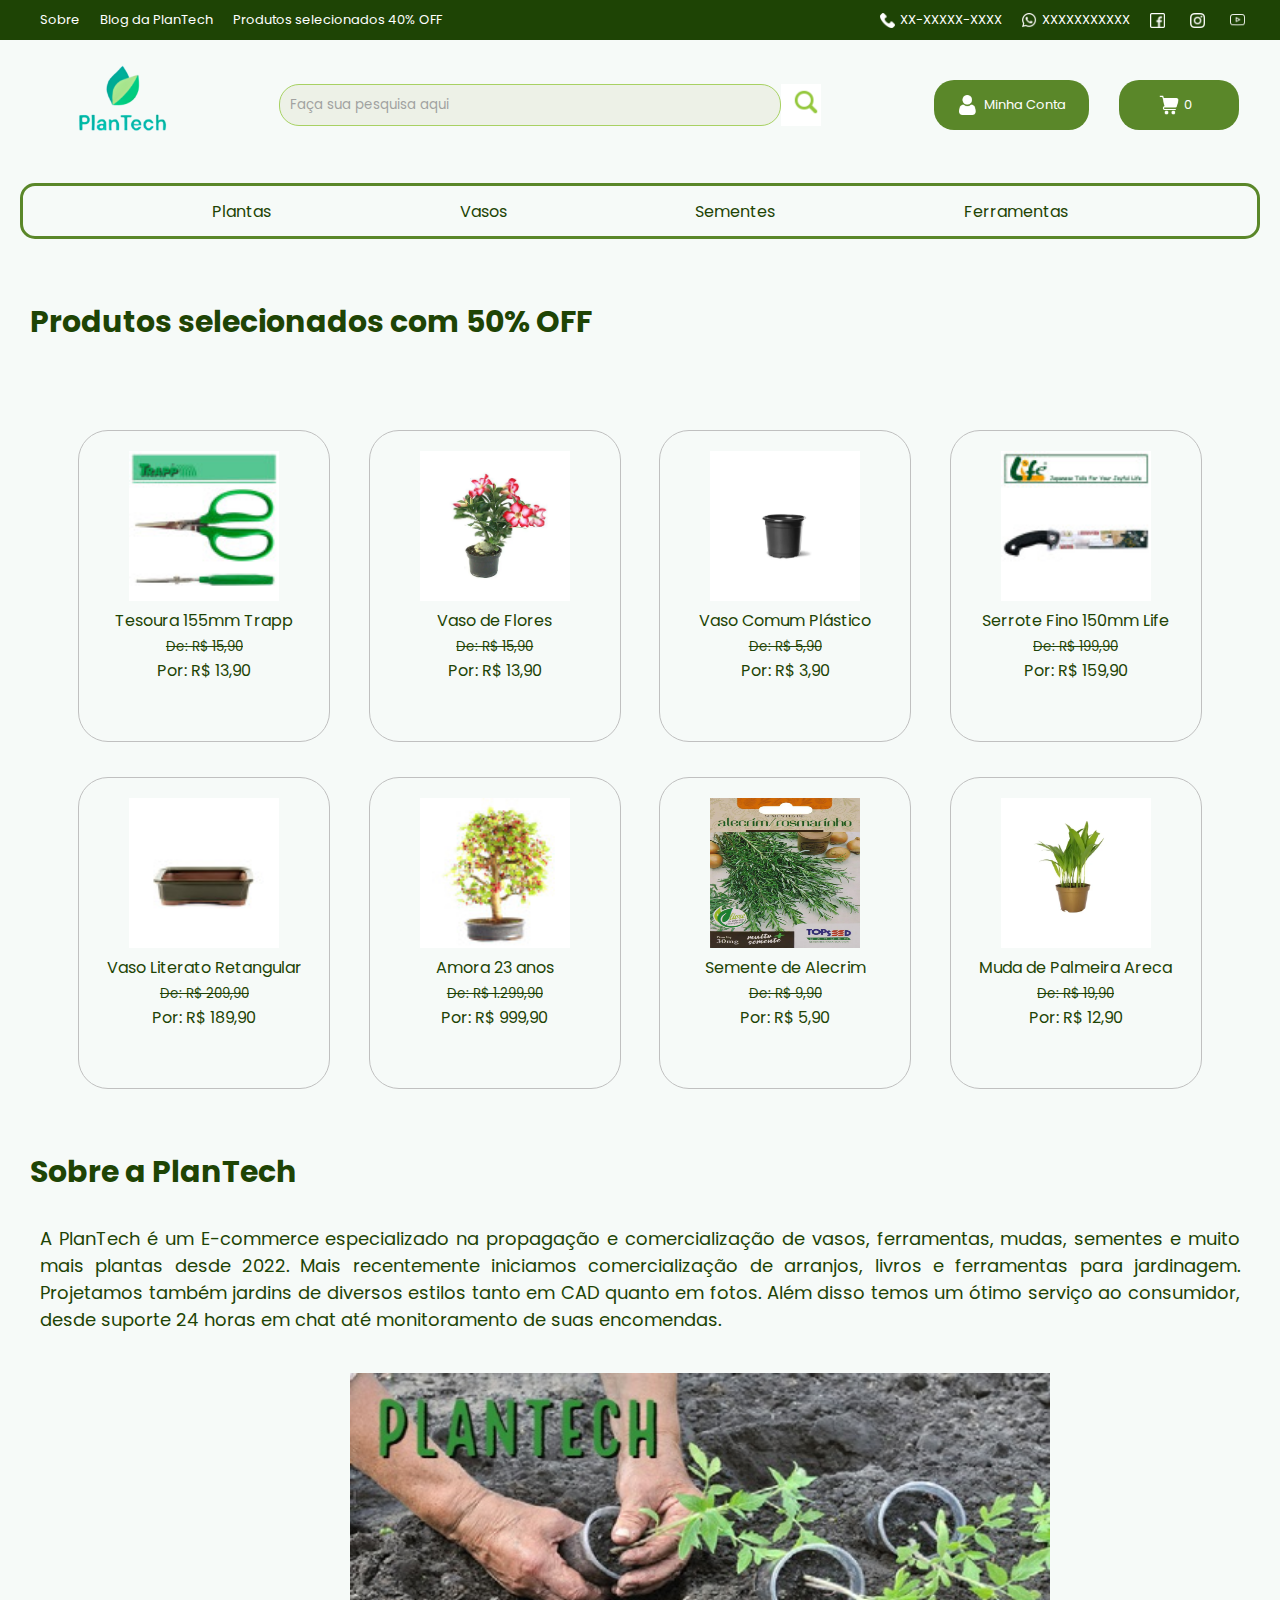
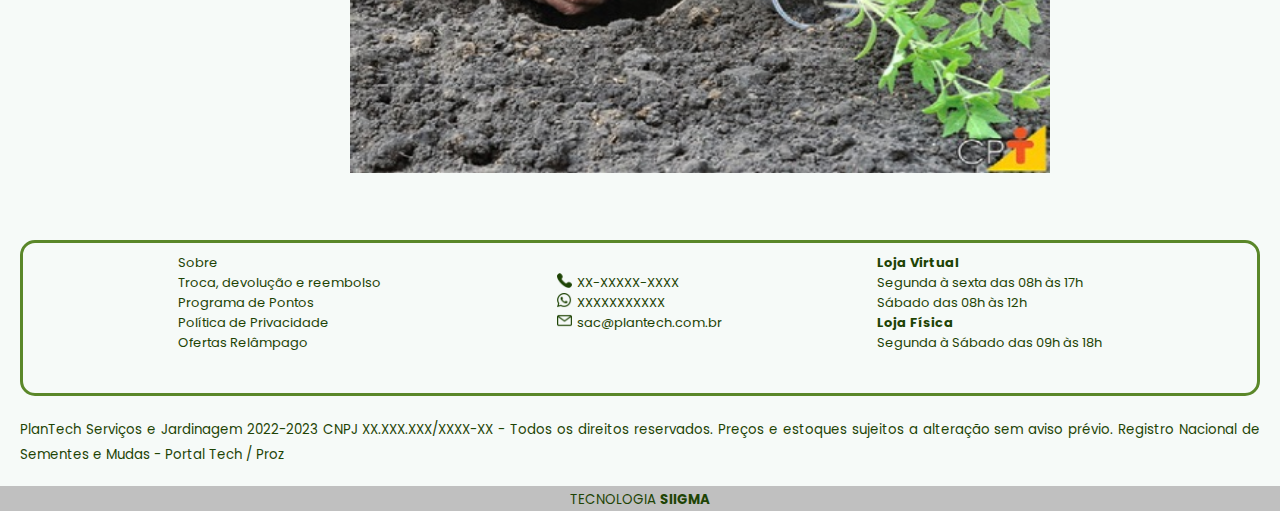
<file: html/index.html>
<!DOCTYPE html>
<html lang="en">
<head>
    <meta charset="UTF-8">
    <meta http-equiv="X-UA-Compatible" content="IE=edge">
    <meta name="viewport" content="width=device-width, initial-scale=1.0">
    <link rel="icon" href="../img/icones_logos/logo.png">
    <title>PlanTech</title>
    <link rel="stylesheet" href="../css/index.css">
    <link rel="preconnect" href="https://fonts.googleapis.com">
    <link rel="preconnect" href="https://fonts.gstatic.com" crossorigin>
    <link href="https://fonts.googleapis.com/css2?family=Poppins:ital,wght@0,200;0,400;1,200&display=swap" rel="stylesheet">
    <script src="../js/index.js" defer></script>
</head>
<body>
    <header>
        <div id="primeiro-header">
            <div id="flex-header-1">
                <p class="texto-header hover">Sobre</p>
                <p class="texto-header hover">Blog da PlanTech</p>
                <p class="texto-header hover">Produtos selecionados 40% OFF</p>
            </div>
            <div id="flex-header-2">
                <img class="icons-header" src="../img/icones_logos/icon-fone.png" alt="icon-telefone">
                <p class="hover">XX-XXXXX-XXXX</P>
                <img class="icons-header" src="../img/icones_logos/icon-whatsapp.png" alt="icon-whatsapp">
                <p class="hover">XXXXXXXXXXX</p>
                <img class="icons-header hover" src="../img/icones_logos/icon-facebook.png" alt="icon-facebook">
                <img class="icons-header hover" src="../img/icones_logos/icon-instagram.png" alt="icon-instagram">
                <img class="icons-header hover" style="margin-top: 3.9px;" src="../img/icones_logos/icon-youtube.png" alt="icon-youtube">
                
            </div>
        </div>
        <div id="input">
            <a href="index.html"><img id="imagem-input" src="../img/icones_logos/logo.png" alt="icon-plantech"></a>
            <form style="display:flex" action="">
                <input type="text" placeholder="Faça sua pesquisa aqui">
                <button><img src="../img/icones_logos/icon-lupa.png" alt="icon-lupa" id="lupa"></button>
            </form>
            <div id="user-carrinho">
                <div>
                    <a class="hover" id="user" href="minha-conta.html">
                        <img class="icon-user-carrinho" src="../img/icones_logos/icon-user.png" alt="icon-user">
                        <p>Minha Conta</p>
                    </a>
                </div>
                <div>
                    <a class="hover" id="carrinho" href="carrinho.html">
                        <img class="icon-user-carrinho" src="../img/icones_logos/icon-carrinho.png" alt="icon-carrinho">
                        <p id="quantidade-carrinho">0</p>
                    </a>
                </div>
            </div>        
        </div>    
        <nav>
            <ul id="lista-nav">
                <a href="plantas.html"><li class="hover nav-header">Plantas</li></a>
                <a href="vasos.html"><li class="hover nav-header">Vasos</li></a>
                <a href="sementes.html"><li class="hover nav-header">Sementes</li></a>
                <a href="acessorios.html"><li class="hover nav-header">Ferramentas</li></a>
            </ul>
        </nav>
    </header>
    <main>
        <h1 id="index-h1">Produtos selecionados com 50% OFF</h1>
        <div>
            <div id="div-pai" class="div-pai-produtos">
                <div id="div-produtos" class="produtos-index">
                    <img class="img-produtos-index" src="../img/index_img/index-1.jpg" alt="Produtos">
                    <p class="text-produtos">Tesoura 155mm Trapp</p>
                    <small><s class="text-produtos">De: R$ 15,90</s></small>
                    <p class="text-produtos">Por: R$ 13,90</p>
                    <p id="botao-produtos" class="invisible">Adicionar ao Carrinho</p>
                </div>
            </div>
        </div>
        <article>
            <h2 id="index-h2">Sobre a PlanTech</h2>
            <p id="p-article">A PlanTech é um E-commerce especializado na propagação e comercialização de vasos, ferramentas, mudas, sementes e muito mais plantas desde 2022. Mais recentemente iniciamos comercialização de arranjos, livros e ferramentas para jardinagem. Projetamos também jardins de diversos estilos tanto em CAD quanto em fotos. Além disso temos um ótimo serviço ao consumidor, desde suporte 24 horas em chat até monitoramento de suas encomendas.</p>
                <img class="imagens-sobre" src="../img/index_img/index-imagens-plantech2.jpg"" alt="imagens-sobre-nos">
        </article>
    </main>
    <footer>
        <div id="primeiro-rodape">
            <ul class="style-texto">
                <li>Sobre</li>
                <li>Troca, devolução e reembolso</li>
                <li>Programa de Pontos</li>
                <li>Política de Privacidade</li>
                <li>Ofertas Relâmpago</li>
            </ul>
            <div>
                <section class="sections style-texto">
                    <img class="icons-header" src="../img/icones_logos/verde-telefone.png" alt="icon-telefone">
                    <p>XX-XXXXX-XXXX</p>
                </section>
                <section class="sections style-texto">
                    <img class="icons-header" src="../img/icones_logos/verde-whatsapp.png" alt="icon-whatsapp">
                    <p>XXXXXXXXXXX</p>
                </section>
                <section class="sections style-texto">
                    <img class="icons-header" src="../img/icones_logos/verde-email.png" alt="icon-email">
                    <p>sac@plantech.com.br</p>
                </section>
            </div>
            <div class="style-texto">
                <p><strong>Loja Virtual</strong></p>
                <p>Segunda à sexta das 08h às 17h</p>
                <p>Sábado das 08h às 12h</p>
                <p><strong>Loja Física</strong></p>
                <p>Segunda à Sábado das 09h às 18h</p>
            </div>
        </div>
        <p id="coment-rodape"><small>PlanTech Serviços e Jardinagem 2022-2023 CNPJ XX.XXX.XXX/XXXX-XX - Todos os direitos reservados. Preços e estoques sujeitos a alteração sem aviso prévio. Registro Nacional de Sementes e Mudas - Portal Tech / Proz</small></p>
        <p id="ultimo-rodape"><small>TECNOLOGIA <strong>SIIGMA</strong></small></p>
    </footer>
</body>
</html>
</file>
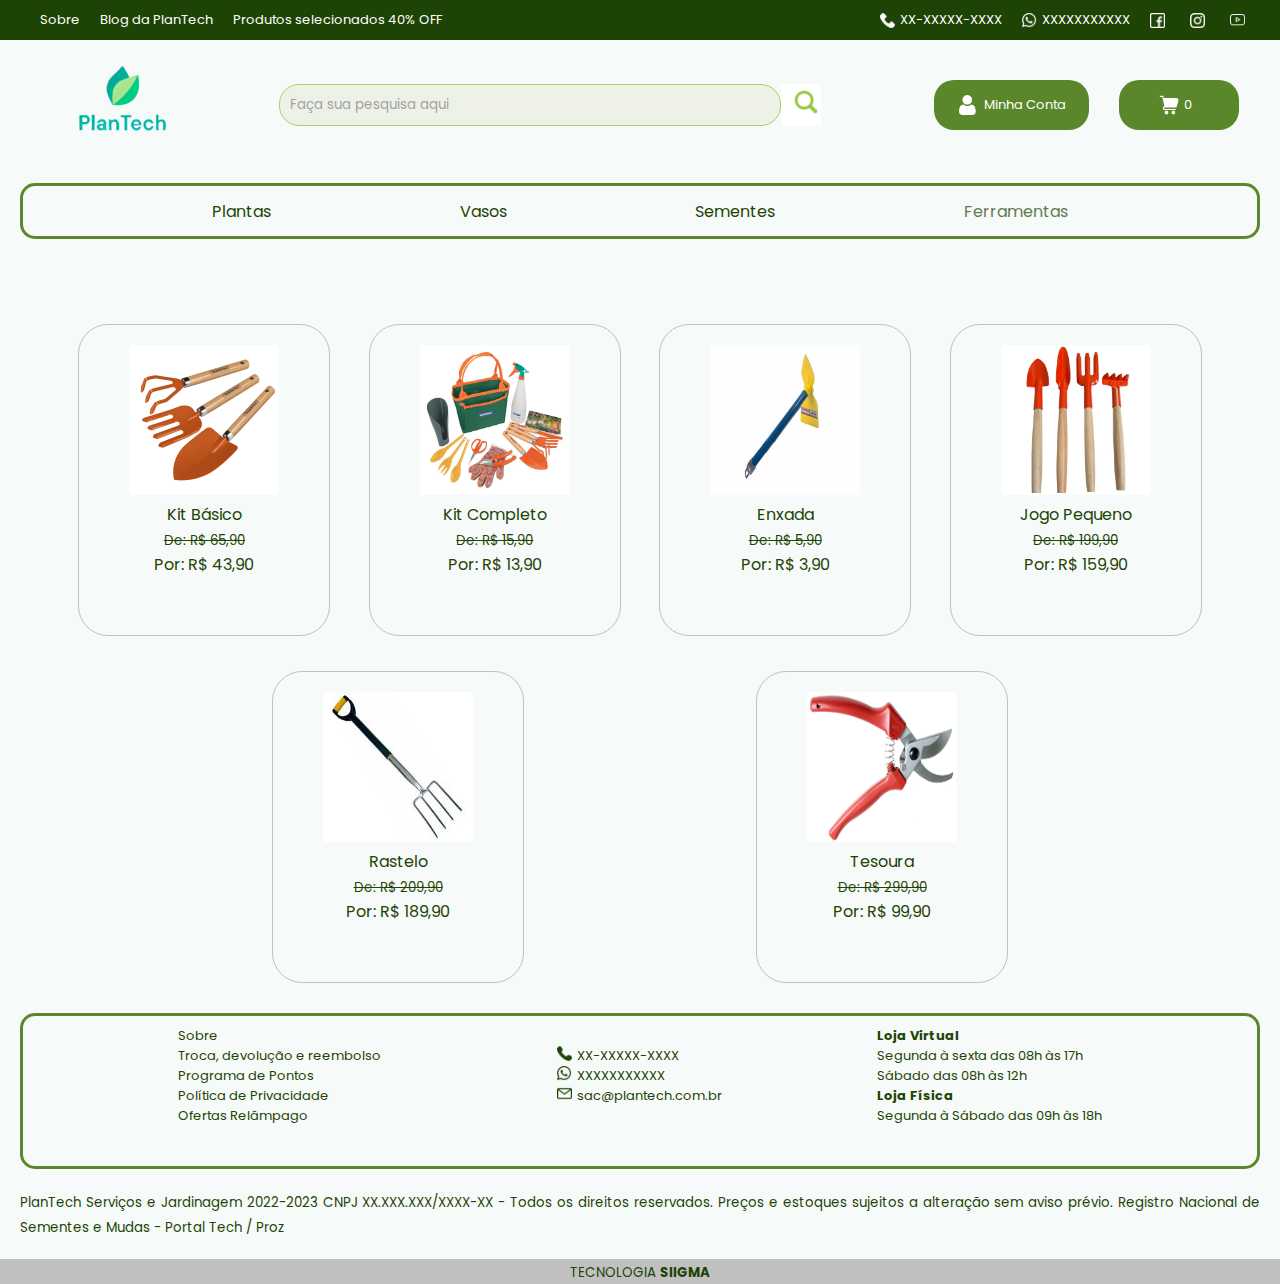
<file: html/acessorios.html>
<!DOCTYPE html>
<html lang="en">
<head>
    <meta charset="UTF-8">
    <meta http-equiv="X-UA-Compatible" content="IE=edge">
    <meta name="viewport" content="width=device-width, initial-scale=1.0">
    <link rel="icon" href="../img/icones_logos/logo.png">
    <title>Acessórios - PlanTech</title>
    <link rel="stylesheet" href="../css/index.css">
    <link rel="preconnect" href="https://fonts.googleapis.com">
    <link rel="preconnect" href="https://fonts.gstatic.com" crossorigin>
    <link href="https://fonts.googleapis.com/css2?family=Poppins:ital,wght@0,200;0,400;1,200&display=swap" rel="stylesheet">
    <script src="../js/acessorios.js" defer></script>
</head>
<body>
    <header>
        <div id="primeiro-header">
            <div id="flex-header-1">
                <p class="texto-header hover">Sobre</p>
                <p class="texto-header hover">Blog da PlanTech</p>
                <p class="texto-header hover">Produtos selecionados 40% OFF</p>
            </div>
            <div id="flex-header-2">
                <img class="icons-header" src="../img/icones_logos/icon-fone.png" alt="icon-telefone">
                <p class="hover">XX-XXXXX-XXXX</P>
                <img class="icons-header" src="../img/icones_logos/icon-whatsapp.png" alt="icon-whatsapp">
                <p class="hover">XXXXXXXXXXX</p>
                <img class="icons-header hover" src="../img/icones_logos/icon-facebook.png" alt="icon-facebook">
                <img class="icons-header hover" src="../img/icones_logos/icon-instagram.png" alt="icon-instagram">
                <img class="icons-header hover" style="margin-top: 3.9px;" src="../img/icones_logos/icon-youtube.png" alt="icon-youtube">
                
            </div>
        </div>
        <div id="input">
            <a href="index.html"><img id="imagem-input" src="../img/icones_logos/logo.png" alt="icon-plantech"></a>
            <form style="display:flex" action="">
                <input type="text" placeholder="Faça sua pesquisa aqui">
                <button><img src="../img/icones_logos/icon-lupa.png" alt="icon-lupa" id="lupa"></button>
            </form>
            <div id="user-carrinho">
                <div>
                    <a class="hover" id="user" href="minha-conta.html">
                        <img class="icon-user-carrinho" src="../img/icones_logos/icon-user.png" alt="icon-user">
                        <p>Minha Conta</p>
                    </a>
                </div>
                <div>
                    <a class="hover" id="carrinho" href="carrinho.html">
                        <img class="icon-user-carrinho" src="../img/icones_logos/icon-carrinho.png" alt="icon-carrinho">
                        <p>0</p>
                    </a>
                </div>
            </div>        
        </div>    
        <nav>
            <ul id="lista-nav">
                <a href="plantas.html"><li class="hover nav-header">Plantas</li></a>
                <a href="vasos.html"><li class="hover nav-header">Vasos</li></a>
                <a href="sementes.html"><li class="hover nav-header">Sementes</li></a>
                <a href="acessorios.html"><li class="hover nav-header" style="opacity: 0.7;
                    cursor: pointer;">Ferramentas</li></a>
            </ul>
        </nav>
    </header>
    <main>
        <div>
            <div id="div-pai" class="div-pai-produtos">
                <div id="div-produtos" class="produtos-index">
                    <img class="img-produtos-index" src="../img/acessorios_img/basico.jpg" alt="Produtos">
                    <p class="text-produtos">Kit Básico</p>
                    <small><s class="text-produtos">De: R$ 65,90</s></small>
                    <p class="text-produtos">Por: R$ 43,90</p>
                    <p id="botao-produtos" class="invisible">Adicionar ao Carrinho</p>
                </div>
            </div>    
        </div>
    </main>
    <footer>
        <div id="primeiro-rodape">
            <ul class="style-texto">
                <li>Sobre</li>
                <li>Troca, devolução e reembolso</li>
                <li>Programa de Pontos</li>
                <li>Política de Privacidade</li>
                <li>Ofertas Relâmpago</li>
            </ul>
            <div>
                <section class="sections style-texto">
                    <img class="icons-header" src="../img/icones_logos/verde-telefone.png" alt="icon-telefone">
                    <p>XX-XXXXX-XXXX</p>
                </section>
                <section class="sections style-texto">
                    <img class="icons-header" src="../img/icones_logos/verde-whatsapp.png" alt="icon-whatsapp">
                    <p>XXXXXXXXXXX</p>
                </section>
                <section class="sections style-texto">
                    <img class="icons-header" src="../img/icones_logos/verde-email.png" alt="icon-email">
                    <p>sac@plantech.com.br</p>
                </section>
            </div>
            <div class="style-texto">
                <p><strong>Loja Virtual</strong></p>
                <p>Segunda à sexta das 08h às 17h</p>
                <p>Sábado das 08h às 12h</p>
                <p><strong>Loja Física</strong></p>
                <p>Segunda à Sábado das 09h às 18h</p>
            </div>
        </div>
        <p id="coment-rodape"><small>PlanTech Serviços e Jardinagem 2022-2023 CNPJ XX.XXX.XXX/XXXX-XX - Todos os direitos reservados. Preços e estoques sujeitos a alteração sem aviso prévio. Registro Nacional de Sementes e Mudas - Portal Tech / Proz</small></p>
        <p id="ultimo-rodape"><small>TECNOLOGIA <strong>SIIGMA</strong></small></p>
    </footer>
</body>
</html>
</file>
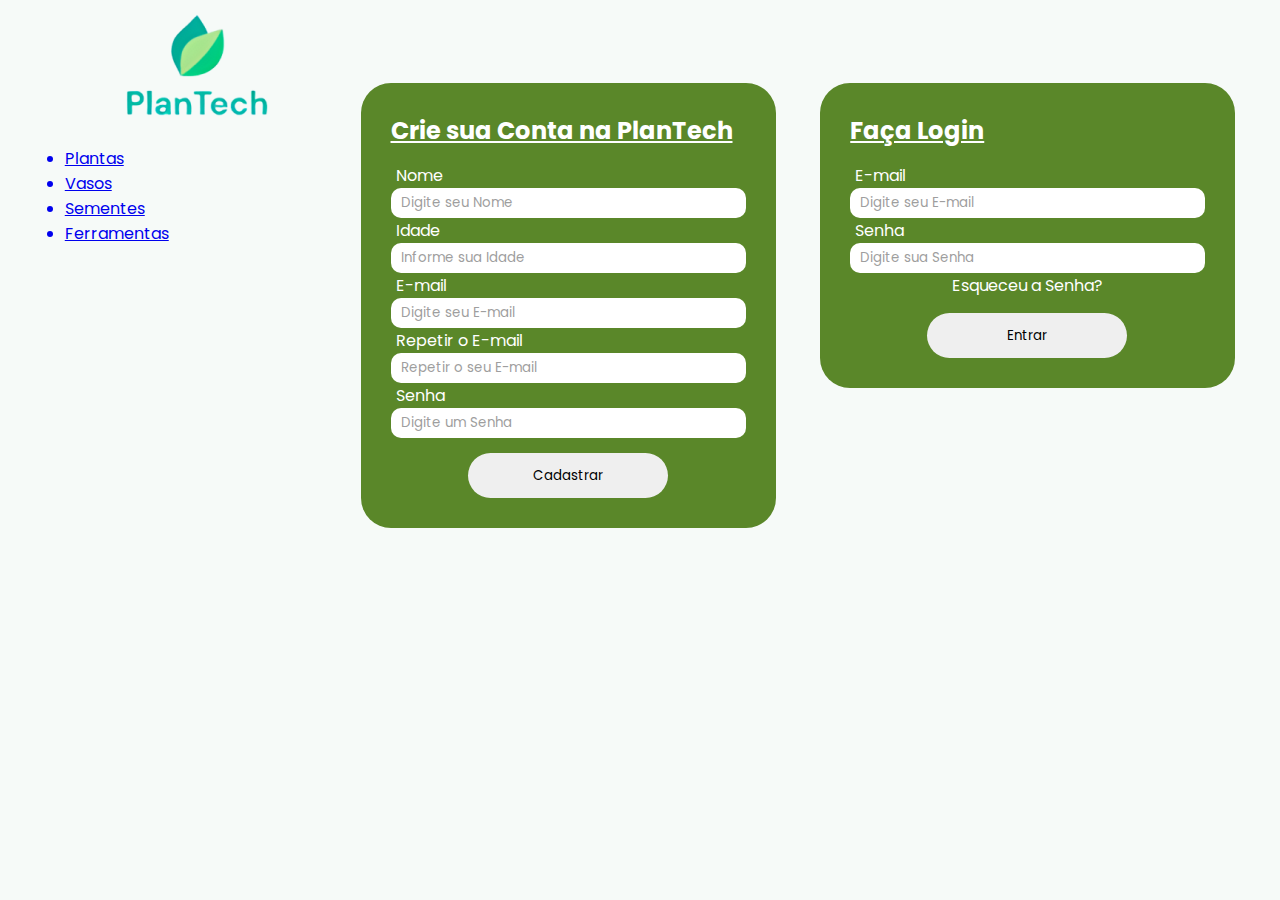
<file: html/minha-conta.html>
<!DOCTYPE html>
<html lang="en">
<head>
    <meta charset="UTF-8">
    <meta http-equiv="X-UA-Compatible" content="IE=edge">
    <meta name="viewport" content="width=device-width, initial-scale=1.0">
    <title>PlanTech - Cadastro/Login</title>
    <link rel="icon" href="../img/icones_logos/logo.png">
    <link rel="preconnect" href="https://fonts.googleapis.com">
    <link rel="preconnect" href="https://fonts.gstatic.com" crossorigin>
    <link href="https://fonts.googleapis.com/css2?family=Poppins:ital,wght@0,200;0,400;1,200&display=swap" rel="stylesheet">
    <link rel="stylesheet" href="../css/cadastrar-login.css">
    <script src="../js/cadastro-login.js" defer></script>
</head>
    <nav>
        <ul id="lista-nav">
            <a href="index.html"><img id="imagem-input" src="../img/icones_logos/logo.png" alt="icon-plantech"></a>
            <a href="plantas.html"><li class="hover nav-header">Plantas</li></a>
            <a href="vasos.html"><li class="hover nav-header">Vasos</li></a>
            <a href="sementes.html"><li class="hover nav-header">Sementes</li></a>
            <a href="acessorios.html"><li class="hover nav-header">Ferramentas</li></a>
        </ul>
    </nav>
</header>
<body>
    <form class="cadastro-login" action="">
        <h2>Crie sua Conta na PlanTech</h1>
        <label for="nome">Nome</label>
        <input type="text" id="nome" placeholder="Digite seu Nome">
        <p class="invisible" id="texto-ajuda-nome">texto de ajuda</p>

        <label for="idade">Idade</label>
        <input type="number" id="idade" placeholder="Informe sua Idade">
        <p class="invisible" id="texto-ajuda-idade">texto de ajuda</p>

        <label for="email">E-mail</label>
        <input type="text" id="email" placeholder="Digite seu E-mail">
        <p class="invisible" id="texto-ajuda-email">texto de ajuda</p>

        <label for="confirma-email">Repetir o E-mail</label>
        <input type="text" id="confirma-email" placeholder="Repetir o seu E-mail">
        <p class="invisible" id="texto-ajuda-confirma-email">texto de ajuda</p>

        <label for="senha">Senha</label>
        <input type="password" id="senha" placeholder="Digite um Senha">
        <p class="invisible" id="texto-ajuda-senha">texto de ajuda</p>
        <button>Cadastrar</button>
    </form>
    <form class="cadastro-login" action="">
        <h2>Faça Login</h2>
        <label for="email-login">E-mail</label>
        <input type="text" id="email-login" placeholder="Digite seu E-mail">
        <p class="invisible">texto de ajuda</p>
    
        <label for="senha-login">Senha</label>
        <input type="password" id="senha-login" placeholder="Digite sua Senha">
        <p class="invisible">texto de ajuda</p>

        <p style="text-align: center;">Esqueceu a Senha?</p>
        <button>Entrar</button>
    </form>
</body>
</html>
</file>
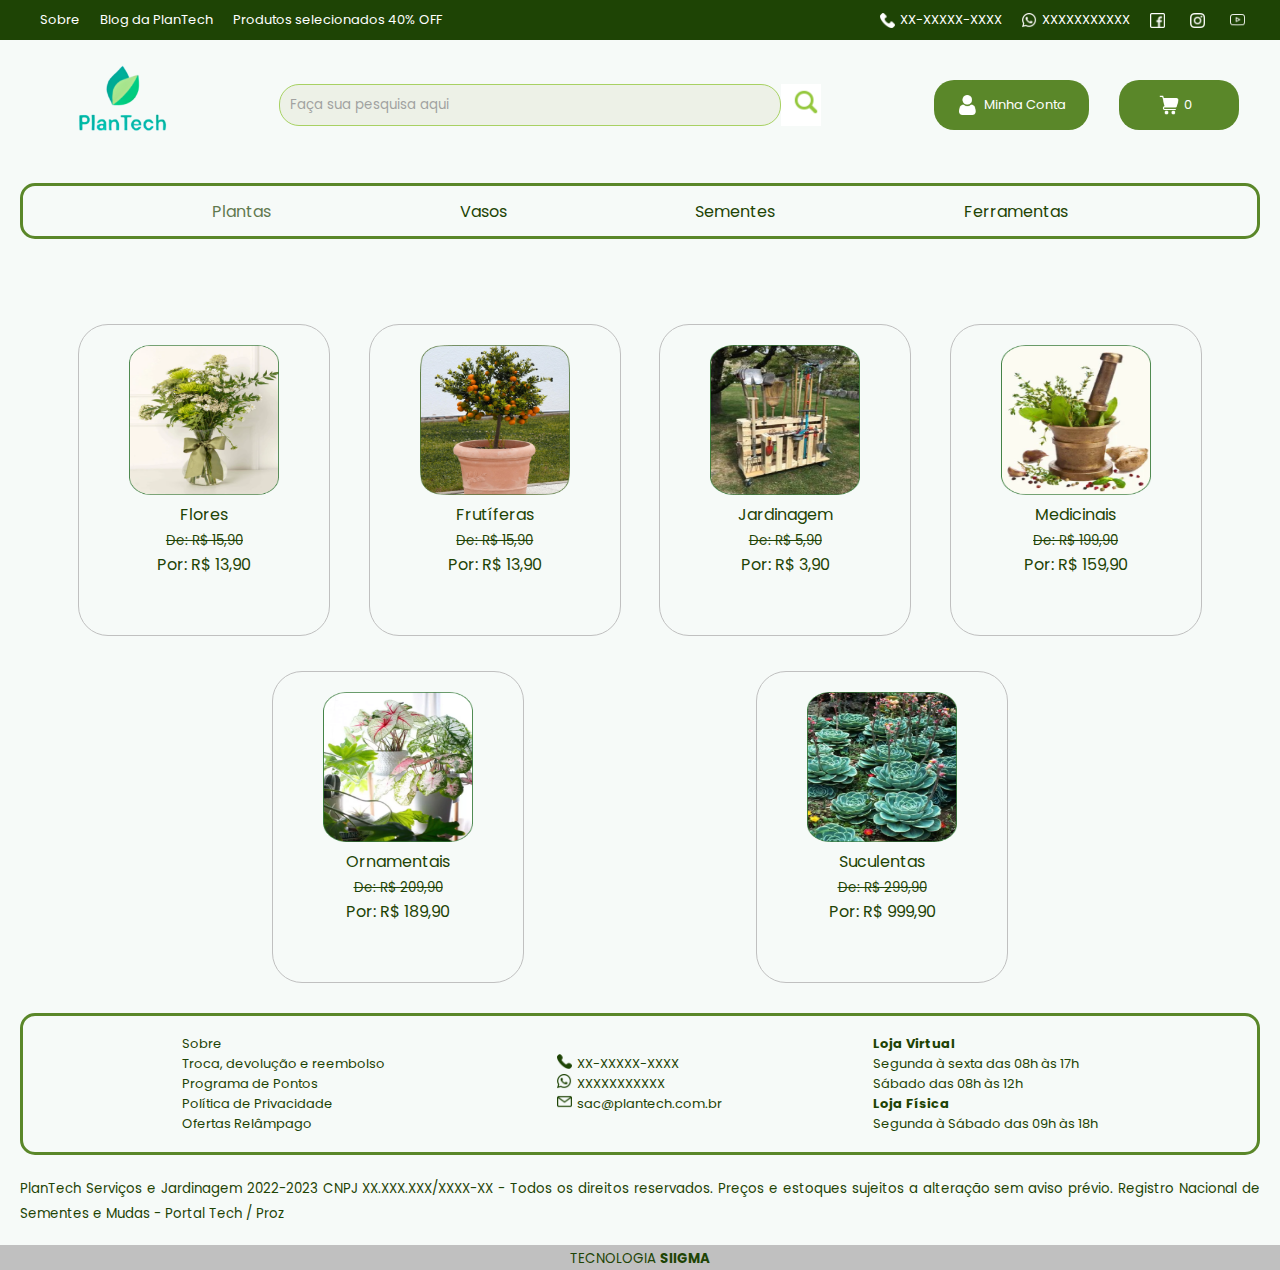
<file: html/plantas.html>
<!DOCTYPE html>
<html lang="en">
<head>
    <meta charset="UTF-8">
    <meta http-equiv="X-UA-Compatible" content="IE=edge">
    <meta name="viewport" content="width=device-width, initial-scale=1.0">
    <link rel="icon" href="../img/icones_logos/logo.png">
    <title>Plantas - PlanTech</title>
    <link rel="stylesheet" href="../css/plantas.css">
    <link rel="preconnect" href="https://fonts.googleapis.com">
    <link rel="preconnect" href="https://fonts.gstatic.com" crossorigin>
    <link href="https://fonts.googleapis.com/css2?family=Poppins:ital,wght@0,200;0,400;1,200&display=swap" rel="stylesheet">
    <script src="../js/plantas.js" defer></script>
</head>
<body>
    <header>
        <div id="primeiro-header">
            <div id="flex-header-1">
                <p class="texto-header hover">Sobre</p>
                <p class="texto-header hover">Blog da PlanTech</p>
                <p class="texto-header hover">Produtos selecionados 40% OFF</p>
            </div>
            <div id="flex-header-2">
                <img class="icons-header" src="../img/icones_logos/icon-fone.png" alt="icon-telefone">
                <p class="hover">XX-XXXXX-XXXX</P>
                <img class="icons-header" src="../img/icones_logos/icon-whatsapp.png" alt="icon-whatsapp">
                <p class="hover">XXXXXXXXXXX</p>
                <img class="icons-header hover" src="../img/icones_logos/icon-facebook.png" alt="icon-facebook">
                <img class="icons-header hover" src="../img/icones_logos/icon-instagram.png" alt="icon-instagram">
                <img class="icons-header hover" style="margin-top: 3.9px;" src="../img/icones_logos/icon-youtube.png" alt="icon-youtube">
            </div>
        </div>
        <div id="input">
            <a href="index.html"><img id="imagem-input" src="../img/icones_logos/logo.png" alt="icon-plantech"></a>
            <form style="display:flex" action="">
                <input type="text" placeholder="Faça sua pesquisa aqui">
                <button><img src="../img/icones_logos/icon-lupa.png" alt="icon-lupa" id="lupa"></button>
            </form>
            <div id="user-carrinho">
                <div>
                    <a class="hover" id="user" href="minha-conta.html">
                        <img class="icon-user-carrinho" src="../img/icones_logos/icon-user.png" alt="icon-user">
                        <p>Minha Conta</p>
                    </a>
                </div>
                <div>
                    <a class="hover" id="carrinho" href="carrinho.html">
                        <img class="icon-user-carrinho" src="../img/icones_logos/icon-carrinho.png" alt="icon-carrinho">
                        <p>0</p>
                    </a>
                </div>
            </div>        
        </div>    
        <nav>
            <ul id="lista-nav">
                <a href="plantas.html"><li class="hover nav-header" style="opacity: 0.7;
                    cursor: pointer;">Plantas</li></a>
                <a href="vasos.html"><li class="hover nav-header">Vasos</li></a>
                <a href="sementes.html"><li class="hover nav-header">Sementes</li></a>
                <a href="acessorios.html"><li class="hover nav-header">Ferramentas</li></a>
            </ul>
        </nav>
    </header>
    <main>
        <div>
            <div id="div-pai" class="div-pai-produtos">
                <div id="div-produtos" class="produtos-index">
                    <img class="img-produtos-index" src="../img/plantas_img/Flores.png" alt="Produtos">
                    <p class="text-produtos">Flores</p>
                    <small><s class="text-produtos">De: R$ 15,90</s></small>
                    <p class="text-produtos">Por: R$ 13,90</p>
                    <p id="botao-produtos" class="invisible">Adicionar ao Carrinho</p>
                </div>
            </div>    
        </div>
                    
    </main>
    <footer>
        <div id="primeiro-rodape">
            <ul class="style-texto">
                <li>Sobre</li>
                <li>Troca, devolução e reembolso</li>
                <li>Programa de Pontos</li>
                <li>Política de Privacidade</li>
                <li>Ofertas Relâmpago</li>
            </ul>
            <div>
                <section class="sections style-texto">
                    <img class="icons-header" src="../img/icones_logos/verde-telefone.png" alt="icon-telefone">
                    <p>XX-XXXXX-XXXX</p>
                </section>
                <section class="sections style-texto">
                    <img class="icons-header" src="../img/icones_logos/verde-whatsapp.png" alt="icon-whatsapp">
                    <p>XXXXXXXXXXX</p>
                </section>
                <section class="sections style-texto">
                    <img class="icons-header" src="../img/icones_logos/verde-email.png" alt="icon-email">
                    <p>sac@plantech.com.br</p>
                </section>
            </div>
            <div class="style-texto">
                <p><strong>Loja Virtual</strong></p>
                <p>Segunda à sexta das 08h às 17h</p>
                <p>Sábado das 08h às 12h</p>
                <p><strong>Loja Física</strong></p>
                <p>Segunda à Sábado das 09h às 18h</p>
            </div>
        </div>
        <p id="coment-rodape"><small>PlanTech Serviços e Jardinagem 2022-2023 CNPJ XX.XXX.XXX/XXXX-XX - Todos os direitos reservados. Preços e estoques sujeitos a alteração sem aviso prévio. Registro Nacional de Sementes e Mudas - Portal Tech / Proz</small></p>
        <p id="ultimo-rodape"><small>TECNOLOGIA <strong>SIIGMA</strong></small></p>
    </footer>
</body>
</html>
</file>
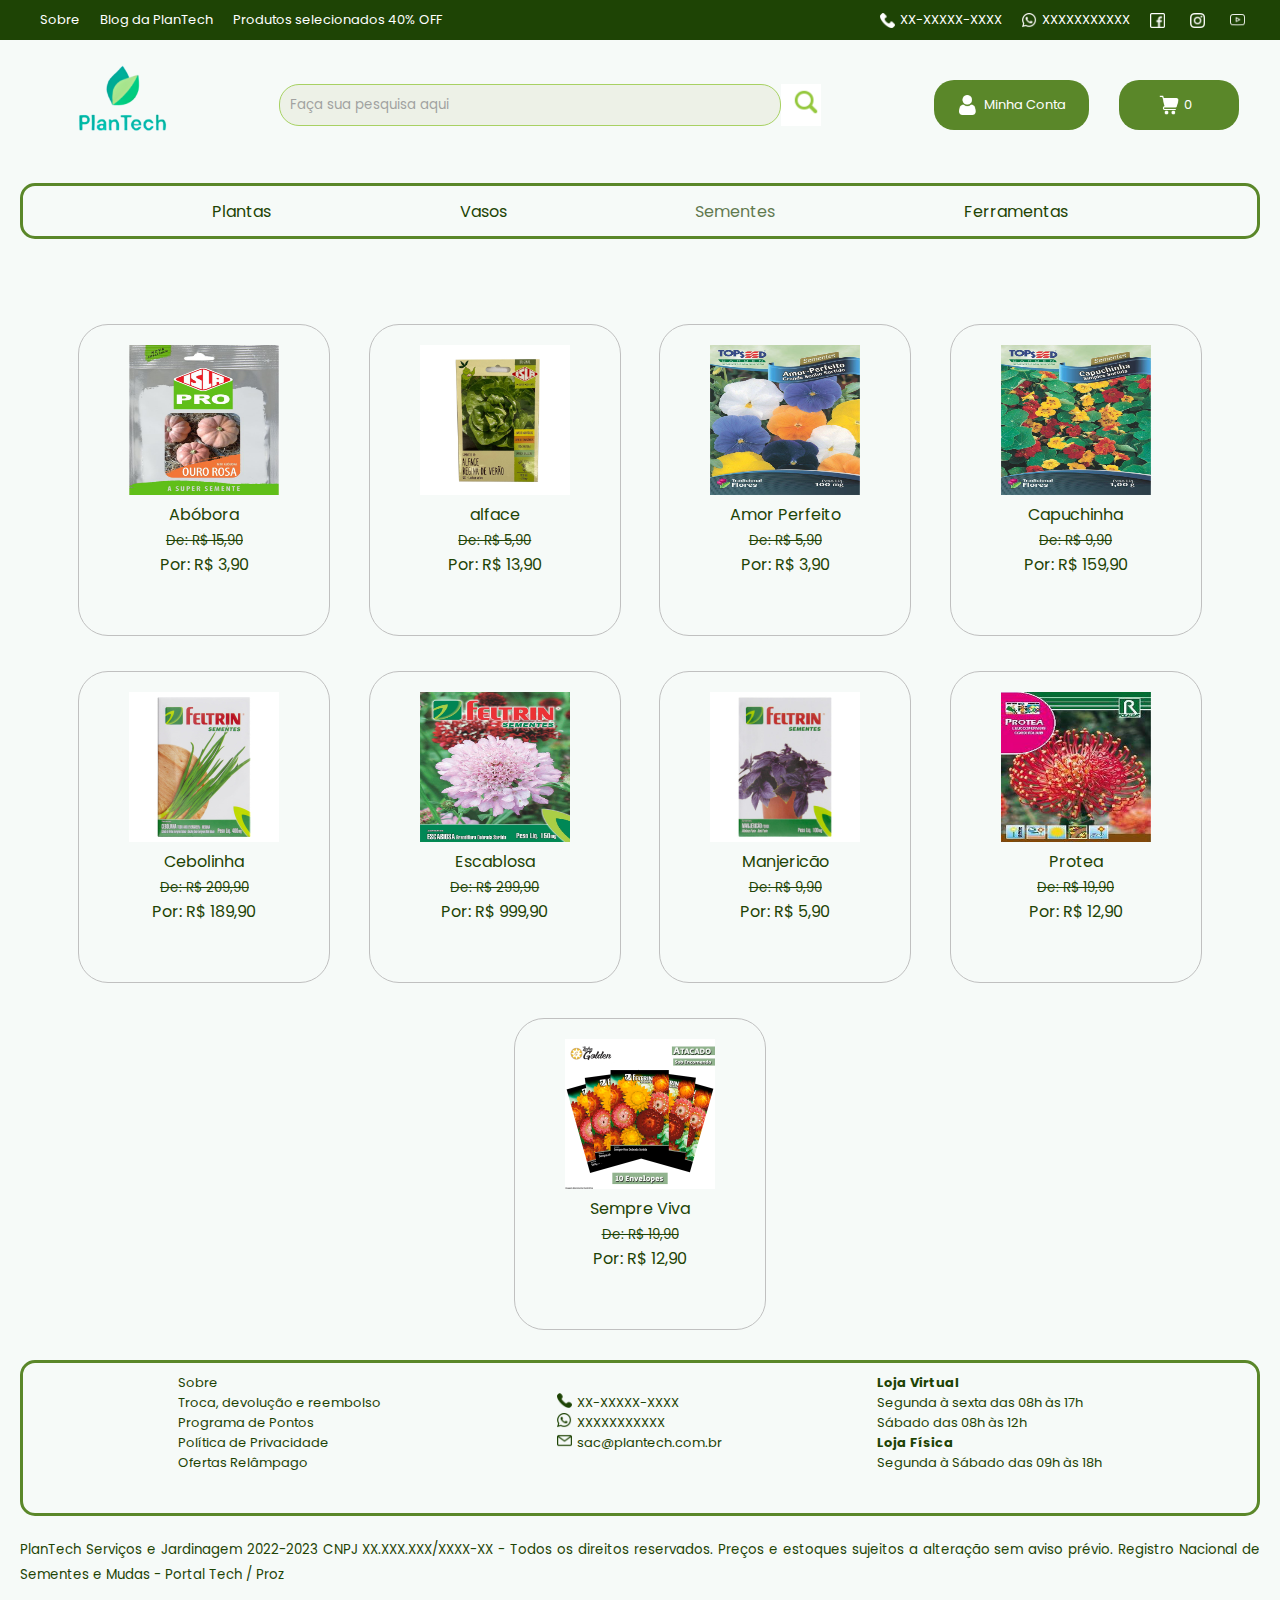
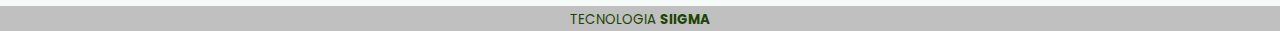
<file: html/sementes.html>
<!DOCTYPE html>
<html lang="en">
<head>
    <meta charset="UTF-8">
    <meta http-equiv="X-UA-Compatible" content="IE=edge">
    <meta name="viewport" content="width=device-width, initial-scale=1.0">
    <link rel="icon" href="../img/icones_logos/logo.png">
    <title>Sementes - PlanTech</title>
    <link rel="stylesheet" href="../css/index.css">
    <link rel="preconnect" href="https://fonts.googleapis.com">
    <link rel="preconnect" href="https://fonts.gstatic.com" crossorigin>
    <link href="https://fonts.googleapis.com/css2?family=Poppins:ital,wght@0,200;0,400;1,200&display=swap" rel="stylesheet">
    <script src="../js/sementes.js" defer>  </script>
</head>
<body>
    <header>
        <div id="primeiro-header">
            <div id="flex-header-1">
                <p class="texto-header hover">Sobre</p>
                <p class="texto-header hover">Blog da PlanTech</p>
                <p class="texto-header hover">Produtos selecionados 40% OFF</p>
            </div>
            <div id="flex-header-2">
                <img class="icons-header" src="../img/icones_logos/icon-fone.png" alt="icon-telefone">
                <p class="hover">XX-XXXXX-XXXX</P>
                <img class="icons-header" src="../img/icones_logos/icon-whatsapp.png" alt="icon-whatsapp">
                <p class="hover">XXXXXXXXXXX</p>
                <img class="icons-header hover" src="../img/icones_logos/icon-facebook.png" alt="icon-facebook">
                <img class="icons-header hover" src="../img/icones_logos/icon-instagram.png" alt="icon-instagram">
                <img class="icons-header hover" style="margin-top: 3.9px;" src="../img/icones_logos/icon-youtube.png" alt="icon-youtube">
                
            </div>
        </div>
        <div id="input">
            <a href="index.html"><img id="imagem-input" src="../img/icones_logos/logo.png" alt="icon-plantech"></a>
            <form style="display:flex" action="">
                <input type="text" placeholder="Faça sua pesquisa aqui">
                <button><img src="../img/icones_logos/icon-lupa.png" alt="icon-lupa" id="lupa"></button>
            </form>
            <div id="user-carrinho">
                <div>
                    <a class="hover" id="user" href="minha-conta.html">
                        <img class="icon-user-carrinho" src="../img/icones_logos/icon-user.png" alt="icon-user">
                        <p>Minha Conta</p>
                    </a>
                </div>
                <div>
                    <a class="hover" id="carrinho" href="carrinho.html">
                        <img class="icon-user-carrinho" src="../img/icones_logos/icon-carrinho.png" alt="icon-carrinho">
                        <p>0</p>
                    </a>
                </div>
            </div>        
        </div>    
        <nav>
            <ul id="lista-nav">
                <a href="plantas.html"><li class="hover nav-header">Plantas</li></a>
                <a href="vasos.html"><li class="hover nav-header">Vasos</li></a>
                <a href="sementes.html"><li class="hover nav-header" style="opacity: 0.7;
                    cursor: pointer;">Sementes</li></a>
                <a href="acessorios.html"><li class="hover nav-header">Ferramentas</li></a>
            </ul>
        </nav>
    </header>
    <main>
        <div>
            <div id="div-pai" class="div-pai-produtos">
                <div id="div-produtos" class="produtos-index">
                    <img class="img-produtos-index" src="../img/sementes_img/abobora.jpg" alt="Produtos">
                    <p class="text-produtos">Abóbora </p>
                    <small><s class="text-produtos">De: R$ 15,90</s></small>
                    <p class="text-produtos">Por: R$ 3,90</p>
                    <p id="botao-produtos" class="invisible">Adicionar ao Carrinho</p>
                </div>
            </div>    
        </div>
    </main>
    <footer>
        <div id="primeiro-rodape">
            <ul class="style-texto">
                <li>Sobre</li>
                <li>Troca, devolução e reembolso</li>
                <li>Programa de Pontos</li>
                <li>Política de Privacidade</li>
                <li>Ofertas Relâmpago</li>
            </ul>
            <div>
                <section class="sections style-texto">
                    <img class="icons-header" src="../img/icones_logos/verde-telefone.png" alt="icon-telefone">
                    <p>XX-XXXXX-XXXX</p>
                </section>
                <section class="sections style-texto">
                    <img class="icons-header" src="../img/icones_logos/verde-whatsapp.png" alt="icon-whatsapp">
                    <p>XXXXXXXXXXX</p>
                </section>
                <section class="sections style-texto">
                    <img class="icons-header" src="../img/icones_logos/verde-email.png" alt="icon-email">
                    <p>sac@plantech.com.br</p>
                </section>
            </div>
            <div class="style-texto">
                <p><strong>Loja Virtual</strong></p>
                <p>Segunda à sexta das 08h às 17h</p>
                <p>Sábado das 08h às 12h</p>
                <p><strong>Loja Física</strong></p>
                <p>Segunda à Sábado das 09h às 18h</p>
            </div>
        </div>
        <p id="coment-rodape"><small>PlanTech Serviços e Jardinagem 2022-2023 CNPJ XX.XXX.XXX/XXXX-XX - Todos os direitos reservados. Preços e estoques sujeitos a alteração sem aviso prévio. Registro Nacional de Sementes e Mudas - Portal Tech / Proz</small></p>
        <p id="ultimo-rodape"><small>TECNOLOGIA <strong>SIIGMA</strong></small></p>
    </footer>
</body>
</html>
</file>
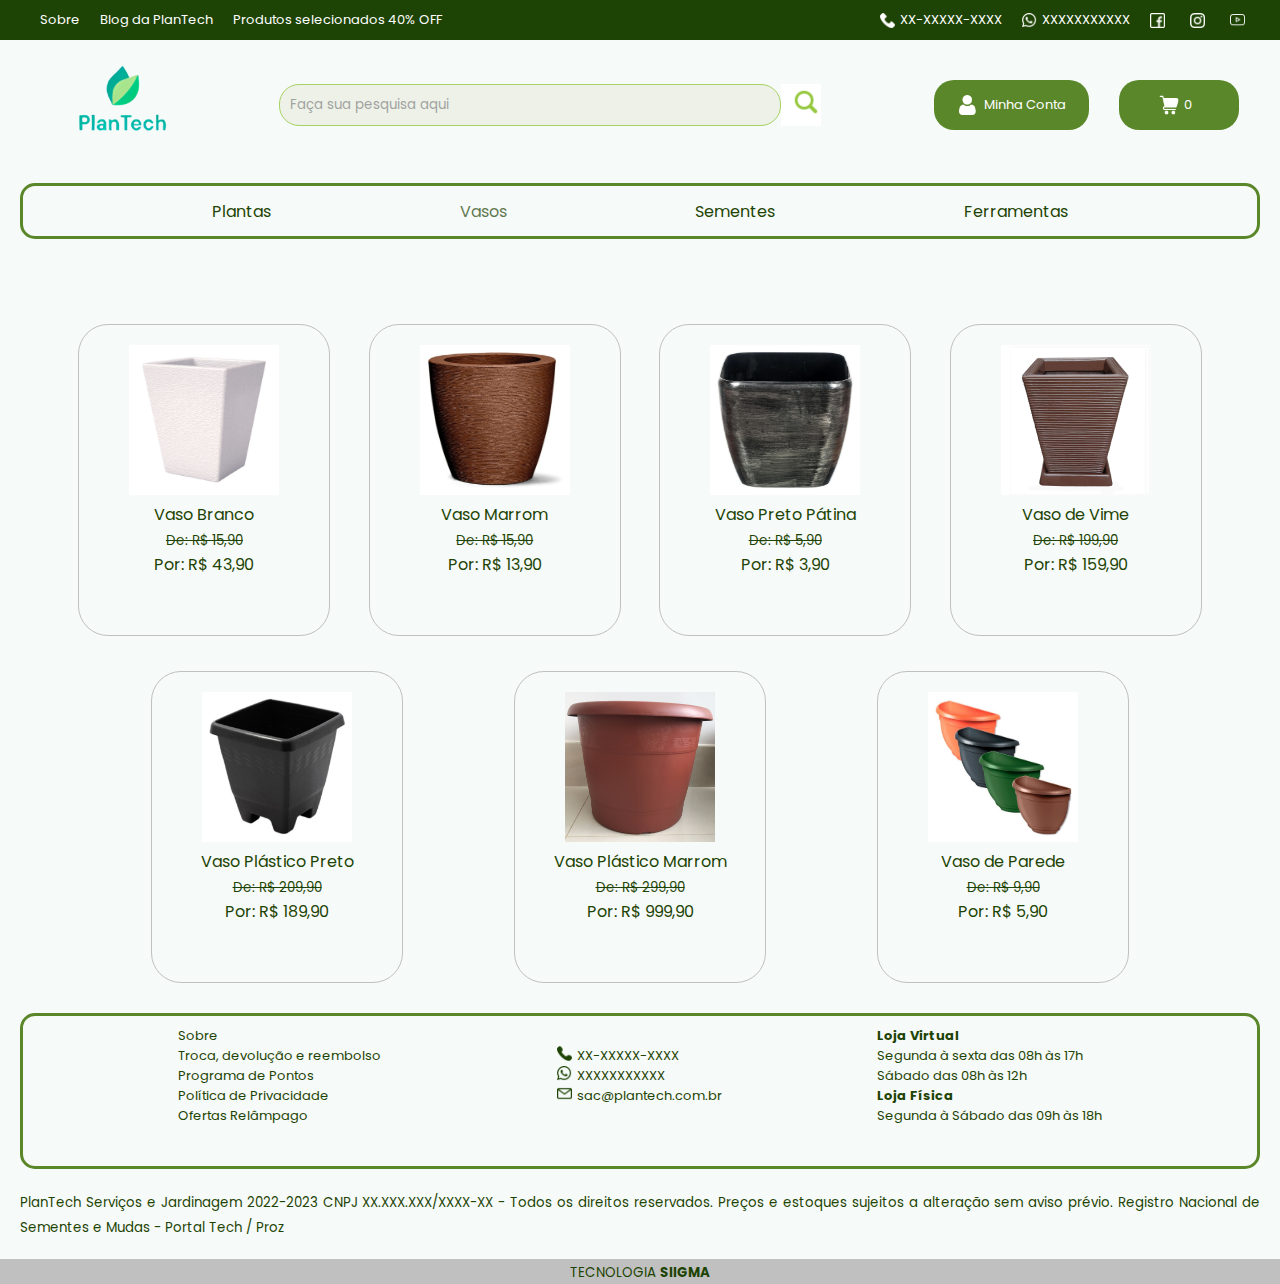
<file: html/vasos.html>
<!DOCTYPE html>
<html lang="en">
<head>
    <meta charset="UTF-8">
    <meta http-equiv="X-UA-Compatible" content="IE=edge">
    <meta name="viewport" content="width=device-width, initial-scale=1.0">
    <link rel="icon" href="../img/icones_logos/logo.png">
    <title>Vasos - PlanTech</title>
    <link rel="stylesheet" href="../css/index.css">
    <link rel="preconnect" href="https://fonts.googleapis.com">
    <link rel="preconnect" href="https://fonts.gstatic.com" crossorigin>
    <link href="https://fonts.googleapis.com/css2?family=Poppins:ital,wght@0,200;0,400;1,200&display=swap" rel="stylesheet">
    <script src="../js/vasos.js" defer></script>
</head>
<body>
    <header>
        <div id="primeiro-header">
            <div id="flex-header-1">
                <p class="texto-header hover">Sobre</p>
                <p class="texto-header hover">Blog da PlanTech</p>
                <p class="texto-header hover">Produtos selecionados 40% OFF</p>
            </div>
            <div id="flex-header-2">
                <img class="icons-header" src="../img/icones_logos/icon-fone.png" alt="icon-telefone">
                <p class="hover">XX-XXXXX-XXXX</P>
                <img class="icons-header" src="../img/icones_logos/icon-whatsapp.png" alt="icon-whatsapp">
                <p class="hover">XXXXXXXXXXX</p>
                <img class="icons-header hover" src="../img/icones_logos/icon-facebook.png" alt="icon-facebook">
                <img class="icons-header hover" src="../img/icones_logos/icon-instagram.png" alt="icon-instagram">
                <img class="icons-header hover" style="margin-top: 3.9px;" src="../img/icones_logos/icon-youtube.png" alt="icon-youtube">
            </div>
        </div>
        <div id="input">
            <a href="index.html"><img id="imagem-input" src="../img/icones_logos/logo.png" alt="icon-plantech"></a>
            <form style="display:flex" action="">
                <input type="text" placeholder="Faça sua pesquisa aqui">
                <button><img src="../img/icones_logos/icon-lupa.png" alt="icon-lupa" id="lupa"></button>
            </form>
            <div id="user-carrinho">
                <div>
                    <a class="hover" id="user" href="minha-conta.html">
                        <img class="icon-user-carrinho" src="../img/icones_logos/icon-user.png" alt="icon-user">
                        <p>Minha Conta</p>
                    </a>
                </div>
                <div>
                    <a class="hover" id="carrinho" href="carrinho.html">
                        <img class="icon-user-carrinho" src="../img/icones_logos/icon-carrinho.png" alt="icon-carrinho">
                        <p>0</p>
                    </a>
                </div>
            </div>        
        </div>    
        <nav>
            <ul id="lista-nav">
                <a href="plantas.html"><li class="hover nav-header">Plantas</li></a>
                <a href="vasos.html"><li class="hover nav-header" style="opacity: 0.7;
                    cursor: pointer;">Vasos</li></a>
                <a href="sementes.html"><li class="hover nav-header">Sementes</li></a>
                <a href="acessorios.html"><li class="hover nav-header">Ferramentas</li></a>
            </ul>
        </nav>
    </header>
    <main>
        <div>
            <div id="div-pai" class="div-pai-produtos">
                <div id="div-produtos" class="produtos-index">
                    <img class="img-produtos-index" src="../img/vasos_img/vaso1.jpg" alt="Produtos">
                    <p class="text-produtos">Vaso Branco </p>
                    <small><s class="text-produtos">De: R$ 15,90</s></small>
                    <p class="text-produtos">Por: R$ 43,90</p>
                    <p id="botao-produtos" class="invisible">Adicionar ao Carrinho</p>
                </div>
            </div>    
        </div>
    </main>
    <footer>
        <div id="primeiro-rodape">
            <ul class="style-texto">
                <li>Sobre</li>
                <li>Troca, devolução e reembolso</li>
                <li>Programa de Pontos</li>
                <li>Política de Privacidade</li>
                <li>Ofertas Relâmpago</li>
            </ul>
            <div>
                <section class="sections style-texto">
                    <img class="icons-header" src="../img/icones_logos/verde-telefone.png" alt="icon-telefone">
                    <p>XX-XXXXX-XXXX</p>
                </section>
                <section class="sections style-texto">
                    <img class="icons-header" src="../img/icones_logos/verde-whatsapp.png" alt="icon-whatsapp">
                    <p>XXXXXXXXXXX</p>
                </section>
                <section class="sections style-texto">
                    <img class="icons-header" src="../img/icones_logos/verde-email.png" alt="icon-email">
                    <p>sac@plantech.com.br</p>
                </section>
            </div>
            <div class="style-texto">
                <p><strong>Loja Virtual</strong></p>
                <p>Segunda à sexta das 08h às 17h</p>
                <p>Sábado das 08h às 12h</p>
                <p><strong>Loja Física</strong></p>
                <p>Segunda à Sábado das 09h às 18h</p>
            </div>
        </div>
        <p id="coment-rodape"><small>PlanTech Serviços e Jardinagem 2022-2023 CNPJ XX.XXX.XXX/XXXX-XX - Todos os direitos reservados. Preços e estoques sujeitos a alteração sem aviso prévio. Registro Nacional de Sementes e Mudas - Portal Tech / Proz</small></p>
        <p id="ultimo-rodape"><small>TECNOLOGIA <strong>SIIGMA</strong></small></p>
    </footer>
</body>
</html>
</file>
<file: css/index.css>
*{
    margin: 0;
    padding: 0;
    font-family: 'Poppins', sans-serif;
}
body{
    background-color:rgb(246, 250, 248);
}
#primeiro-header{
    background-color: #1e4405;
    display: flex;
    color: white;
    height: 40px;
    font-size: 13px;
    justify-content: space-between;
}
#flex-header-1{
    display: flex;
    align-items: center;
    margin-left: 20px;
}
#flex-header-2{
    display: flex;
    align-items: center;
    margin-right: 30px;
}
.icons-header{
    width: 15px;
    height: 15px;
    margin-left: 20px;
    margin-right: 5px;
}
.texto-header{
    margin-left: 20px;
}
input{
    width: 500px;
    height: 40px;
    border-radius: 20px;
    border: 0.5px #95c83e solid;
    opacity: 0.8;
    background-color: #ebf0e4;
}
button{
    background-color: white;
    border: none;
    cursor: pointer;
    
}
::placeholder{
    padding-left: 10px;
    opacity: 0.8;
}
#lupa{
    width: 30px;
    height: 30px;
    margin-left: 10px;
}
#input{
    display:flex;
    justify-content: space-around;
    align-items: center;
    margin-top: 16px;
}
#imagem-input{
    width: 155px;
    height: 90px;
}
.icon-user-carrinho{
    width: 20px;
    height: 20px;
    margin-right: 5px;
}
.nav-header{
    text-decoration: none;
    color: #1e4405;
}
#user-carrinho{
    display: flex;
}
#carrinho{
    display: flex;
    background-color: #5a8729;
    color: white;
    width: 80px;
    height: 50px;
    margin-left: 30px;
    font-size: 13px;
    align-items: center;
    border-radius: 20px;
    padding-left: 40px;
}
#user{
    display: flex;
    background-color: #5a8729;
    color: white;
    width: 130px;
    height: 50px;
    margin-left: 30px;
    font-size: 13px;
    align-items: center;
    border-radius: 20px;
    padding-left: 25px;
}
a{
    text-decoration: none;   
}
ul{
    list-style: none;
}
#lista-nav{
    text-decoration: none;
    margin-top: 30px;
    display: flex;
    list-style: none;
    justify-content: space-evenly;
    margin-left: 20px;
    margin-right: 20px;
    border: 3px solid #5a8729;
    border-radius: 15px;
    height: 50px;
    align-items: center;
}
#primeiro-rodape{
    display: flex;
    font-size: 13px;
    justify-content: space-evenly;
    margin-top: 30px;
    padding-bottom: 30px;
    border-bottom: 1px solid #C0C0C0;
    margin-left: 20px;
    margin-right: 20px;
    border: 3px solid #5a8729;
    border-radius: 15px;
    height: 120px;
    align-items: center;
}
.sections{
    display: flex;
}
#index-h1{
    color:#1e4405 ;
    margin-left: 30px;
    font-size: 30px;
    margin-top: 60px;
}
#index-h2{
    color:#1e4405 ;
    margin-left: 30px;
    font-size: 30px;
    margin-top: 60px;
}
.div-pai-produtos{
    display: flex;
    justify-content: space-evenly;
    flex-wrap: wrap;
    margin-top: 50px;
    margin-left: 40px;
    margin-right: 40px;
}
.produtos-index{
    text-align: center;
    padding: 20px;
    border: #C0C0C0 1px solid;
    border-radius: 30px;
    cursor: pointer;
    width: 210px;
    height: 270px;
    margin-top: 35px;
}
.img-produtos-index{
    width: 150px;
    height: 150px;
}
.text-produtos{
    color: #1e4405;
}
.invisible{
    display: none;
}
.style-texto{
    color: #1e4405;
}
#p-article{
    text-align: justify;
    color: #1e4405;
    padding-right: 40px;
    padding-left: 40px;
    padding-top: 30px;
    font-size: 18px;
}
.imagens-sobre{
    width: 700px;
    height: 400px;
    margin-left: 350px;
    margin-top:  40px;
    margin-bottom: 30px;
}
#coment-rodape{
    color: #1e4405;
    text-align: justify;
    margin: 20px;
}    
#ultimo-rodape{
    background-color: #C0C0C0;
    color: #1e4405;
    text-align: center;
}

/*Efeitos Dinâmicos*/
.hover:hover{
    opacity: 0.7;
    cursor: pointer;
}
.mostra-botao-produtos-index{
    background-color: #00a651;
    color: white;
    border-radius: 30px;
    padding: 10px;
    margin-top: 10px;
    font-size: 12px;
    cursor: pointer;
}
</file>
<file: css/cadastrar-login.css>
*{
    margin: 0;
    padding: 0;
    font-family: 'Poppins', sans-serif;
}
h2{
    margin-bottom: 15px;
    text-decoration: underline;
}
label{
    margin-left: 5px;
    margin-bottom: 5px;
}
body{
    display: flex;
    background-color: rgb(246, 250, 248);
    justify-content: space-evenly;
    align-items: baseline;
}
::placeholder{
    opacity: 0.7;
    padding-left: 5px;
}
input{
    display: block;
    width: 350px;
    height: 30px;
    border: none;
    border-radius: 10px;
    padding-left: 5px;
}
.cadastro-login{
    background-color: #5a8729;
    color: white;
    padding: 30px;
    margin-top: 70px;
    border-radius: 30px;
}
.invisible{
    display: none;
}
button{
    width: 200px;
    height: 45px;
    border-radius: 30px;
    border: none;
    margin-top: 15px;
    margin-left: 77px;
}

/*Estilos DinÃ¢micos*/
.correto{
    border: #95c83e  1px solid;
    background-color: #98FB98;
}
.errado{
    border: #B22222 1px solid;
    background-color: 	#FA8072;
}
.visible{
    display: block;
    font-size: 10px;
    margin-left: 5px;
}
nav{
    list-style: none;
    margin-left: 20px;
}
</file>
<file: css/plantas.css>
*{
    margin: 0;
    padding: 0;
    font-family: 'Poppins', sans-serif;
}
body{
    background-color: rgb(246, 250, 248);
}
#primeiro-header{
    background-color: #1e4405;
    display: flex;
    color: white;
    height: 40px;
    font-size: 13px;
    justify-content: space-between;
}
#flex-header-1{
    display: flex;
    align-items: center;
    margin-left: 20px;
}
#flex-header-2{
    display: flex;
    align-items: center;
    margin-right: 30px;
}
.icons-header{
    width: 15px;
    height: 15px;
    margin-left: 20px;
    margin-right: 5px;
}
.texto-header{
    margin-left: 20px;
}
input{
    width: 500px;
    height: 40px;
    border-radius: 20px;
    border: 0.5px #95c83e solid;
    opacity: 0.8;
    background-color: #ebf0e4;
}
button{
    background-color: white;
    border: none;
    cursor: pointer;
}
::placeholder{
    padding-left: 10px;
    opacity: 0.8;
}
#lupa{
    width: 30px;
    height: 30px;
    margin-left: 10px;
}
#input{
    display:flex;
    justify-content: space-around;
    align-items: center;
    margin-top: 16px;
}
#imagem-input{
    width: 155px;
    height: 90px;
}
.icon-user-carrinho{
    width: 20px;
    height: 20px;
    margin-right: 5px;
}
.nav-header{
    text-decoration: none;
    color: #1e4405;
}
#user-carrinho{
    display: flex;
}
#carrinho{
    display: flex;
    background-color: #5a8729;
    color: white;
    width: 80px;
    height: 50px;
    margin-left: 30px;
    font-size: 13px;
    align-items: center;
    border-radius: 20px;
    padding-left: 40px;
}
#user{
    display: flex;
    background-color: #5a8729;
    color: white;
    width: 130px;
    height: 50px;
    margin-left: 30px;
    font-size: 13px;
    align-items: center;
    border-radius: 20px;
    padding-left: 25px;
}
a{
    text-decoration: none;   
}
ul{
    list-style: none;
}
#lista-nav{
    text-decoration: none;
    margin-top: 30px;
    display: flex;
    list-style: none;
    justify-content: space-evenly;
    margin-left: 20px;
    margin-right: 20px;
    border: 3px solid #5a8729;
    border-radius: 15px;
    height: 50px;
    align-items: center;
}
#primeiro-rodape{
    display: flex;
    font-size: 13px;
    justify-content: space-evenly;
    margin-top: 30px;
    padding: 8px;
    border-bottom: 1px solid #5a8729;
    margin-left: 20px;
    margin-right: 20px;
    border: 3px solid #5a8729;
    border-radius: 15px;
    height: 120px;
    align-items: center;
}
.sections{
    display: flex;
}
#index-h1{
    color:#1e4405 ;
    margin-left: 30px;
    font-size: 30px;
    margin-top: 60px;
}
#index-h2{
    color:#1e4405 ;
    margin-left: 30px;
    font-size: 30px;
    margin-top: 60px;
}
.div-pai-produtos{
    display: flex;
    justify-content: space-evenly;
    flex-wrap: wrap;
    margin-top: 50px;
    margin-left: 40px;
    margin-right: 40px;
}
.produtos-index{
    text-align: center;
    padding: 20px;
    border: #C0C0C0 1px solid;
    border-radius: 30px;
    cursor: pointer;
    width: 210px;
    height: 270px;
    margin-top: 35px;
}
.img-produtos-index{
    width: 150px;
    height: 150px;
}
.text-produtos{
    color: #1e4405;
}
.invisible{
    display: none;
}
.style-texto{
    color: #1e4405;
}
#p-article{
    text-align: justify;
    color: #1e4405;
    padding-right: 40px;
    padding-left: 40px;
    padding-top: 30px;
}

#coment-rodape{
    color: #1e4405;
    text-align: justify;
    margin: 20px;
}    
#ultimo-rodape{
    background-color: #C0C0C0;
    color: #1e4405;
    text-align: center;
}

/*Efeitos Dinâmicos*/
.hover:hover{
    opacity: 0.7;
    cursor: pointer;
}
.mostra-botao-produtos-index{
    background-color: #00a651;
    color: white;
    border-radius: 30px;
    padding: 10px;
    margin-top: 10px;
    font-size: 12px;
    cursor: pointer;
}
</file>
